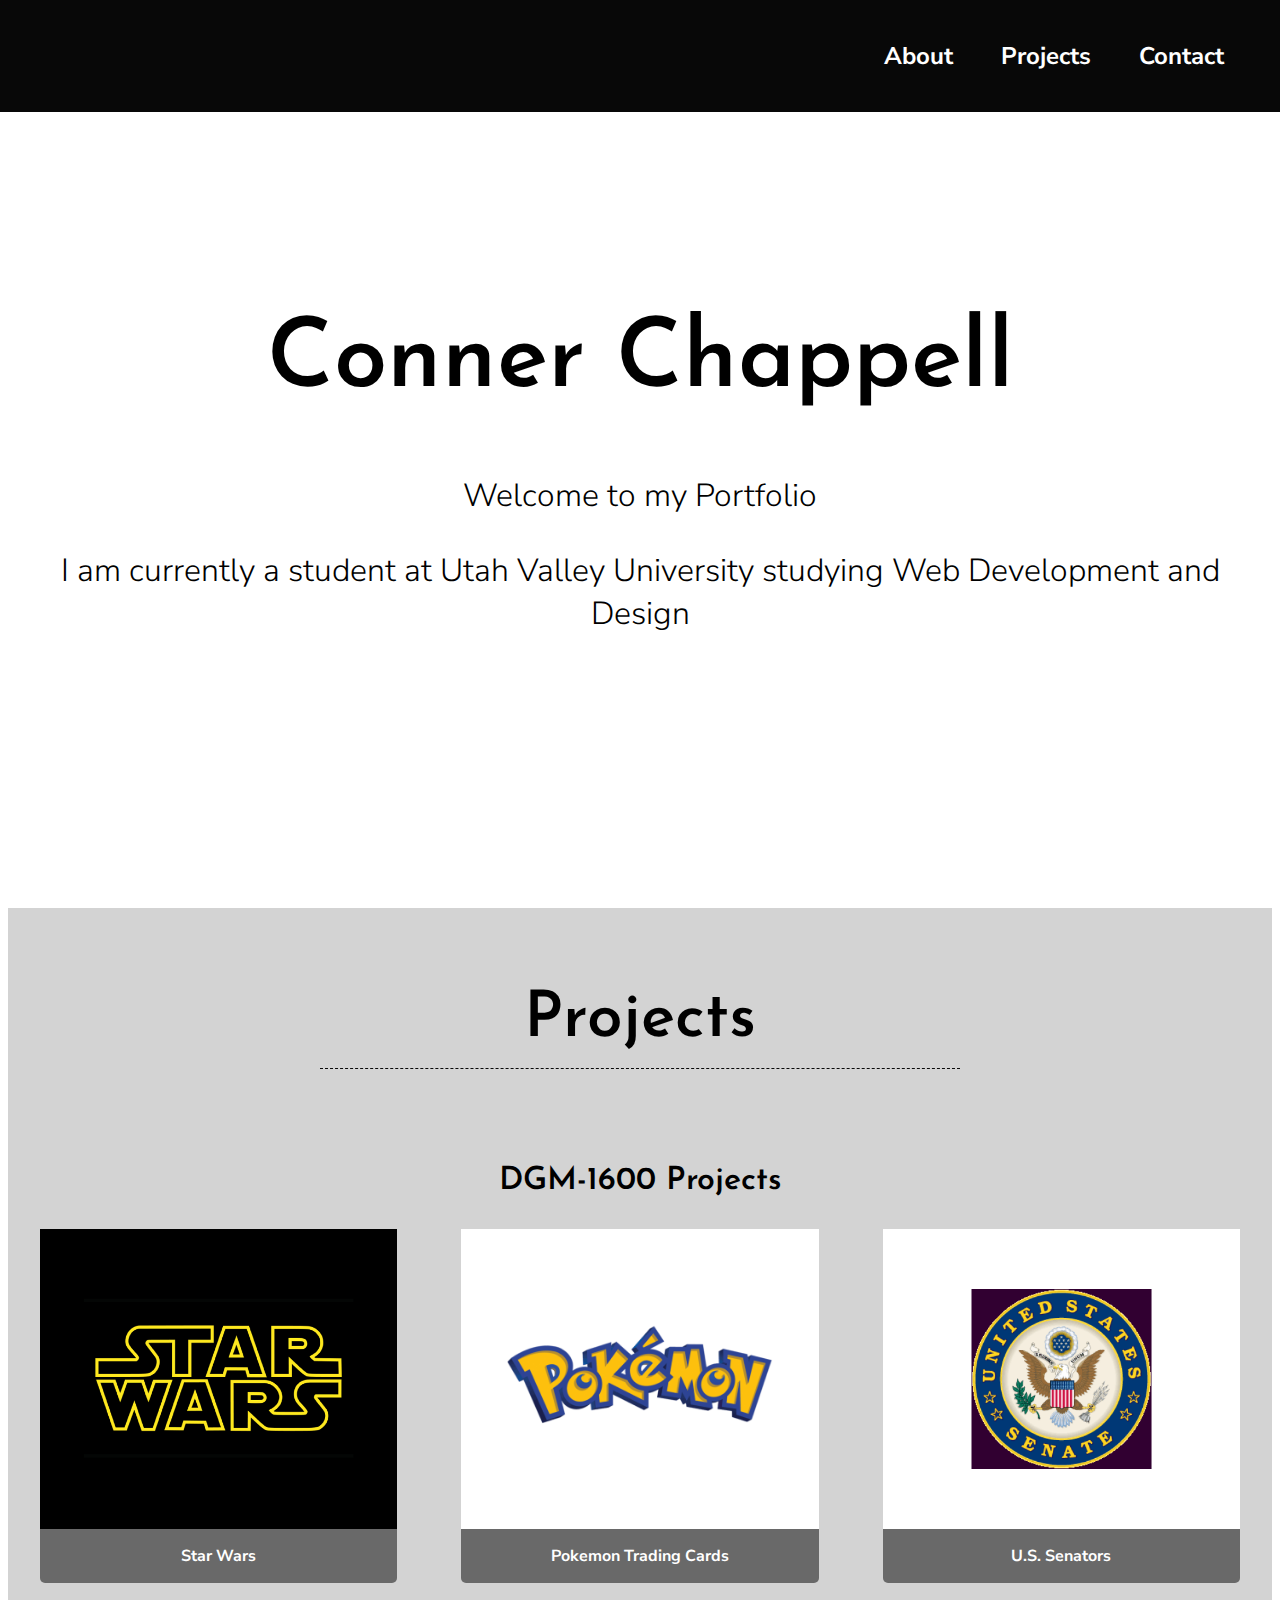
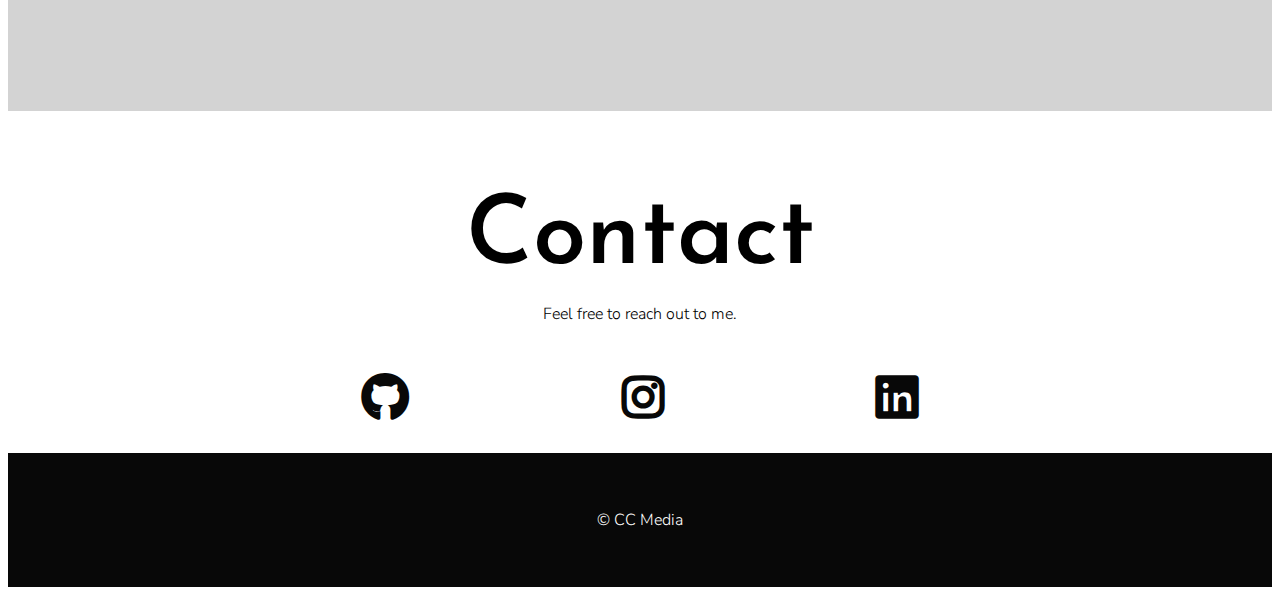
<file: index.html>
<!DOCTYPE html>
<html lang="en">

<head>
    <meta charset="UTF-8">
    <meta name="viewport" content="width=device-width, initial-scale=1.0">
    <meta http-equiv="X-UA-Compatible" content="ie=edge">
    <link href="https://fonts.googleapis.com/css?family=Josefin+Sans:600|Nunito+Sans:300&display=swap" rel="stylesheet">
    <!-- Font Awesome stylesheet Start -->
    <link href="/css/all.css" rel="stylesheet">
    <!-- Font Awesome stylesheet End -->
    <!-- Animate.css stylesheet start -->
    <link rel="stylesheet" href="https://cdnjs.cloudflare.com/ajax/libs/animate.css/3.7.2/animate.min.css">
    <!-- Animate.css stylesheet end -->
    <link href="/css/style.css" rel="stylesheet">

    <title>Personal Portfolio</title>
</head>

<body>
    <!-- Start Nav -->
    <nav id="navbar" class="nav">
        <ul class="nav-list">
            <li><a class="animatedBorder" href="#welcome-section">About</a></li>
            <li><a class="animatedBorder" href="#projects">Projects</a></li>
            <li><a class="animatedBorder" href="#contact">Contact</a></li>
        </ul>
    </nav>
    <!-- End Nav -->

    <!-- Start Welcome Section -->
    <section id="welcome-section">
        <h1 class="animated fadeInDown slow">Conner Chappell</h1>
        <p class="animated fadeInDown slow">Welcome to my Portfolio</p>
        <p class="animated fadeInDown slow">I am currently a student at Utah Valley University studying Web Development and Design</p>
    </section>
    <!-- End Welcome Section -->

    <!-- Start Projects Section -->
    <section id="projects">
        <h2 class="projects-section-header">Projects</h2>
        <h3>DGM-1600 Projects</h3>
        
        <div class="projects-grid">
            <!-- Star Wars Project -->
            <a href="/starwars.html" target="_blank" class="project project-tile">
                <img class="project-image" src="/images/star_wars_logo.png" alt="project">
                <p class="project-title">Star Wars</p>
            </a>
            <!-- Pokemon Trading Cards Project -->
            <a href="/pokemon.html" target="_blank" class="project project-tile">
                <img class="project-image" src="/images/pokemon_logo.png" alt="project">
                <p class="project-title">Pokemon Trading Cards</p>
            </a>
            <!-- Just an example project. Not actually mine -->
            <a href="/senators.html" target="_blank" class="project project-tile">
                <img class="project-image" src="/images/us_senate_seal.png" alt="project">
                <p class="project-title">U.S. Senators</p>
            </a>
        </div>
    </section>
    <!-- End Projects Section -->

    <!-- Start Contact Section -->
    <section id="contact" class="contact-section">
        <div class="contact-section-header">
            <h2>Contact</h2>
            <p>Feel free to reach out to me.</p>
        </div>
        <div class="contact-links">
            <a id="profile-link" href="https://github.com/ConnerChappell" target="_blank"><i class="fab fa-github fa-3x"></i></a>
            <a href="https://www.instagram.com/cc__media/" target="_blank"><i class="fab fa-instagram fa-3x"></i></a>
            <a href="https://www.linkedin.com/in/conner-chappell-34946ab9" target="_blank"><i class="fab fa-linkedin fa-3x"></i></a>
        </div>
    </section>
    <!-- End Contact Section -->

    <!-- Start Footer -->
    <footer>
        <p>&copy; CC Media</p>
    </footer>
    <!-- End Footer -->

    <script></script>
</body>
</html>
</file>
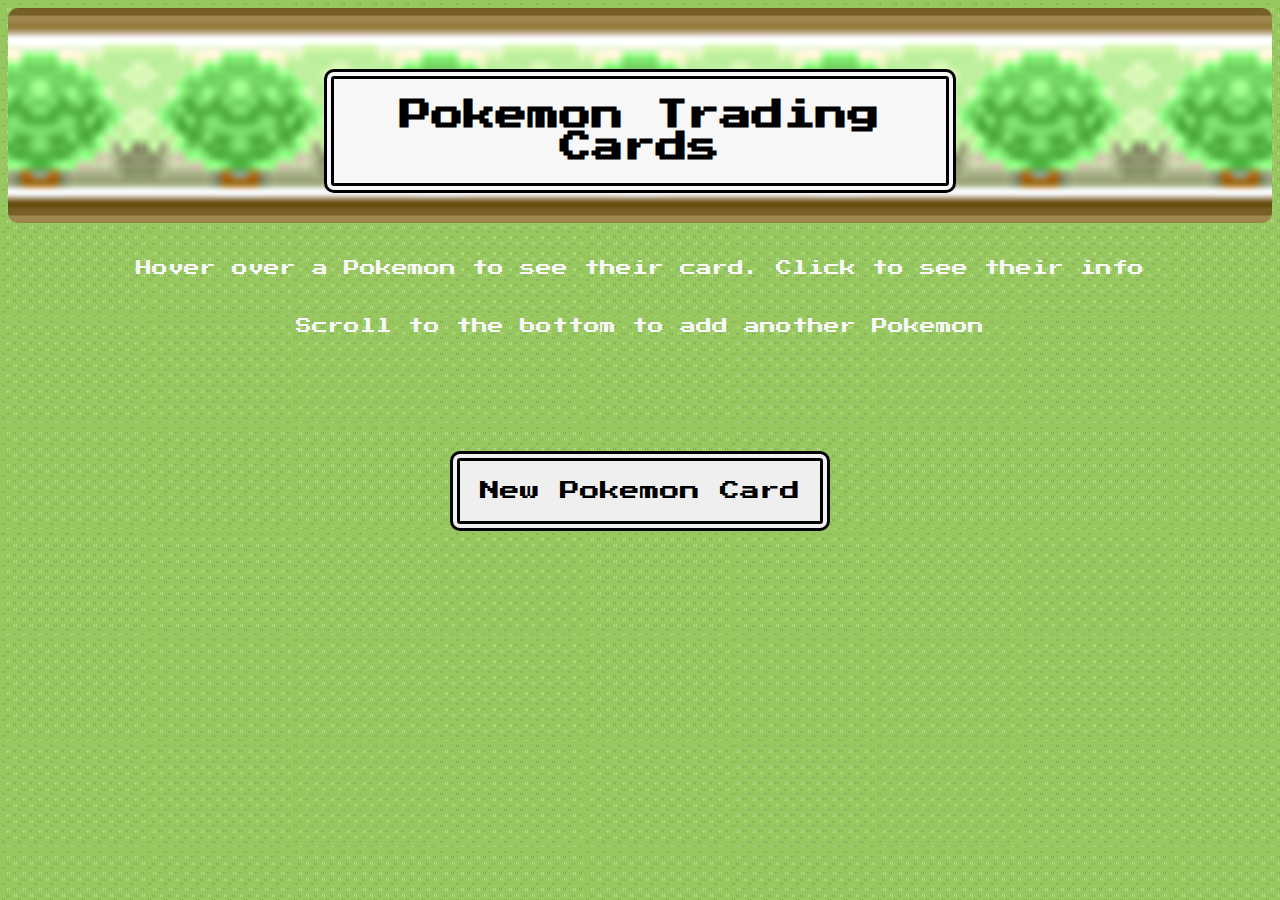
<file: pokemon.html>
<!DOCTYPE html>
<html lang="en">
<head>
   <meta charset="UTF-8">
   <meta name="viewport" content="width=device-width, initial-scale=1.0">
   <meta http-equiv="X-UA-Compatible" content="ie=edge">
   <link href="https://fonts.googleapis.com/css?family=Press+Start+2P&display=swap" rel="stylesheet">
   <link rel="stylesheet" href="https://cdnjs.cloudflare.com/ajax/libs/animate.css/3.7.2/animate.min.css">
   <link href="/pokemon.css" rel="stylesheet">
   <title>Pokemon Trading Cards</title>
</head>
<body>
   <div class="storage">
       <h1>Pokemon Trading Cards</h1>
   </div>
   <p class="instructions">Hover over a Pokemon to see their card. Click to see their info</p>
   <p class="instructions">Scroll to the bottom to add another Pokemon</p>
 
       <main>
 
       </main>
 
       <button id="newPokemon">New Pokemon Card</button>
 
   <script type="module" src="/pokemon.js"></script>
</body>
</html>
</file>
<file: css/style.css>
/* Base Styles */
html {
  box-sizing: border-box;
  scroll-behavior: smooth;
}
body {
  font-family: 'Nunito Sans', Helvetica, Arial, sans-serif;
  font-size: 16px;
  font-weight: 300;
 }
h1, h2, h3 {
  font-family: 'Josefin Sans', Helvetica, Arial, sans-serif;
  font-weight: 600;
  text-align: center;
}
h1 {
  font-size: 6rem;
}
h2 {
  font-size: 4rem;
}
h3 {
  font-size: 2rem;
}
ul {
  list-style: none;
}
a {
  text-decoration: none;
  font-weight: bold;
  color: #fff;
}
img {
  display: block;
  width: 100%;
}

/* Nav  */
.nav {
  display: flex;
  justify-content: flex-end;
  position: fixed;
  top: 0;
  left: 0;
  width: 100%;
  background-color: #080808;
  z-index: 9999;
}
.nav-list {
  display: flex;
  margin-right: 2rem;
}
.nav-list a {
  display: block;
  font-size: 1.5rem;
  padding: 1.5rem;
}
/* Link Border Animation Start */
.animatedBorder {
  position: relative;
}
.animatedBorder:after {
  content: '';
  position: absolute;
  border-bottom: 5px solid #fff;
  bottom: 0;
  left: 0;
  right: 100%;
  transition: all .5s;
}
.animatedBorder:hover:after {
  right: 0;
}
/* Link Border Animation End */

/* Welcome Section */
#welcome-section {
  display: flex;
  flex-direction: column;
  justify-content: center;
  align-items: center;
  width: 100%;
  height: 100vh;
}
#welcome-section p {
  font-size: 2rem;
  text-align: center;
  margin-top: 0;
}

/* Projects Section */
#projects {
  text-align: center;
  padding: 5rem 2rem 2rem;
  background-color: #d3d3d3;
}
.projects-section-header {
  max-width: 640px;
  margin: 0 auto 6rem auto;
  border-bottom: 1px dashed #080808;
  padding-bottom: 1rem;
}
.projects-grid {
  display: grid;
  grid-template-columns: repeat(auto-fit, minmax(320px, 1fr));
  grid-gap: 4rem;
  width: 100%;
  max-width: 1280px;
  margin: 0 auto;
  margin-bottom: 6rem;
}
.project {
  background-color: #696969;
  border-radius: 5px;
}
a.project:hover {
  background-color: #080808;
  transition: all .5s;
  transform: scale(1.1);
}
.project-image {
  width: 100%;
  height: 300px;
  object-fit: cover;
}

/* Contact Section */
.contact-section {
  display: flex;
  flex-direction: column;
  justify-content: center;
  align-items: center;
  text-align: center;
  width: 100%;
  padding: 0;
}
.contact-section-header h2 {
  font-size: 6rem;
  margin-bottom: 0;
}
.contact-links {
  display: flex;
  justify-content: space-evenly;
  width: 100%;
  max-width: 980px;
  margin-top: 2rem;
  margin-bottom: 2rem;
  flex-wrap: wrap;
}
.contact-links a {
  color: #080808;
}
.contact-links a:hover {
  color: #d3d3d3;
}

/* Footer */
footer {
  display: flex;
  justify-content: space-evenly;
  padding: 1.5rem;
  background-color: #080808;
}
footer p {
  margin: 2rem;
  color: #fff;
}


/* Media Queries */

/* 1200px / 16px = 75em */
@media (max-width: 75em) {
  html {
    font-size: 60%;
  }
}
  
/* 980px / 16px = 61.25em */
@media (max-width: 61.25em) {
  html {
    font-size: 58%;
  }
}
  
/* 460px / 16px = 28.75em */
@media (max-width: 28.75em) {
  html {
    font-size: 55%;
  }
}
</file>
<file: pokemon.css>
body{
      font-family: 'Press Start 2P', Arial, Helvetica, sans-serif;
      background-image: url(images/pc_storage_box.png);
   }
   .storage {
      height: 175px;
      padding-top: 40px;
      background-image: url(images/pc_storage_box2.png);
      border-radius: 10px;
      background-position: center;
   }
   h1 {
      text-align: center;
      margin-left: 25%;
      margin-right: 25%;
      padding: 20px 0;
      background-color: #f8f8f8;
      border: 10px double #000;
      border-radius: 10px;
   }
   p {
      font-size: 16px;
      color: #f8f8f8;
      /* margin: 0 auto; */
      padding: 5px;
   }
   p.instructions {
      margin: 2rem 0 2rem 0;
      text-align: center;
   }
    
   main {
      display: grid;
      grid-template-columns: repeat(auto-fit, minmax(200px, 1fr));
      grid-gap: 4rem;
      width: 100%;
      max-width: 1280px;
      margin: 0 auto;
      margin-bottom: 5rem;
   }
    
   .picDivs {
      width: 75%;
   }
    
   .charDivs {
      display: flex;
      flex-direction: column;
      align-items: center;
   }
    
   /* Card Flip CSS */
   .scene {
      width: 225px;
      height: 275px;
      margin: 20px 0;
      perspective: 600px;
    }
   .card {
    width: 100%;
    height: 100%;
    transition: transform 1s;
    transform-style: preserve-3d;
    cursor: pointer;
    position: relative;
   }
   .card.is-flipped {
    transform: rotateY(180deg);
   }
   .card__face {
    position: absolute;
    width: 100%;
    height: 100%;
    text-align: center;
    font-weight: bold;
    font-size: 40px;
    backface-visibility: hidden;
   }
   .card__face--front {
    transition: transform .5s;
   }
   .card__face--front p {
    color: #000;
    opacity: 0;
    transition: all .5s;
   }
   .card__face--front:hover {
    background-color: #f8f8f8;
    border: 10px double #000;
    border-radius: 5px;
    transform: scale(1.1);
   }
   .card__face--front:hover p {
    opacity: 1;
   }
   .card__face--back {
    background-color: #f8f8f8;
    border: 10px double #000;
    border-radius: 5px;
    transform: rotateY(180deg);
   }
   .card__face--back p {
    color: #000;
   }
    
    /* Button */
   button#newPokemon {
    font-family: 'Press Start 2P', Arial, Helvetica, sans-serif;
    font-size: 1.25rem;
    display: block;
    margin: 0 auto;
    padding: 1.25rem;
    border: 10px double #000;
    border-radius: 10px;
   }
   button#newPokemon:hover {
    background-image: url("images/triangle.png");
    background-repeat: no-repeat;
    background-position: center left;
    padding-left: 1.75rem;
   }
</file>
